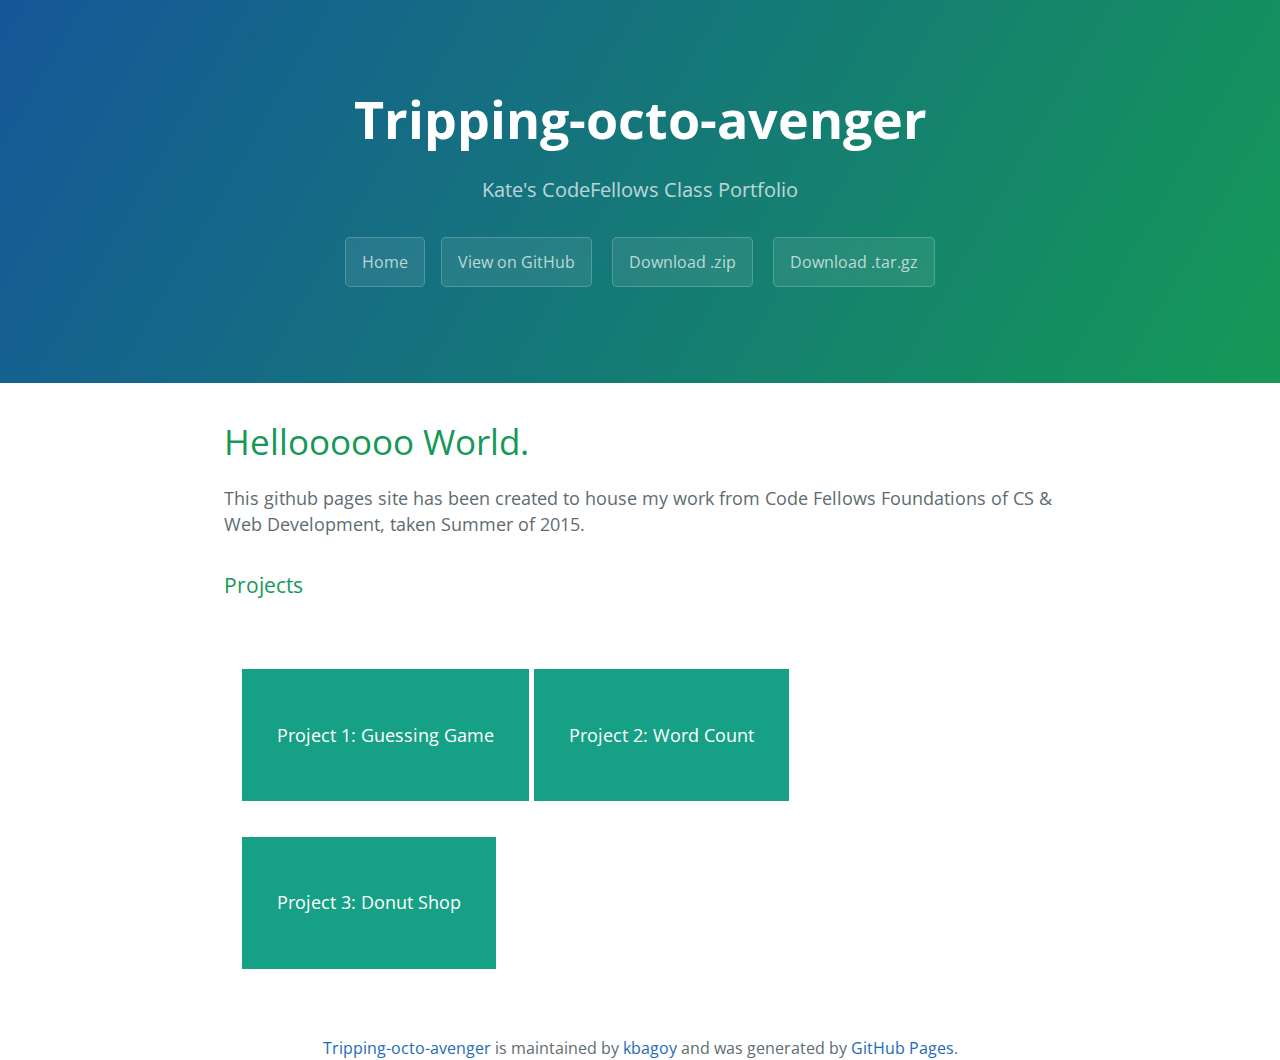
<file: index.html>
<!doctype html>
<html>
  <head>
    <meta charset="UTF-8">
    <title>Tripping-octo-avenger by kbagoy</title>
    <meta name="viewport" content="width=device-width, initial-scale=1">
    <link rel="stylesheet" type="text/css" href="stylesheets/normalize.css" media="screen">
    <link href='http://fonts.googleapis.com/css?family=Open+Sans:400,700' rel='stylesheet' type='text/css'>
    <link rel="stylesheet" type="text/css" href="stylesheets/stylesheet.css" media="screen">
    <link rel="stylesheet" type="text/css" href="stylesheets/github-light.css" media="screen">
    <link rel="stylesheet" type="text/css" href="stylesheets/kate.css" media="screen">
  </head>
  <body>
    <div class="wrapper">
        
    <section class="page-header">
      <h1 class="project-name">Tripping-octo-avenger</h1>
      <h2 class="project-tagline">Kate's CodeFellows Class Portfolio</h2>
      <a href="index.html" class="btn">Home</a><a href="https://github.com/kbagoy/tripping-octo-avenger" class="btn">View on GitHub</a>
      <a href="https://github.com/kbagoy/tripping-octo-avenger/zipball/master" class="btn">Download .zip</a>
      <a href="https://github.com/kbagoy/tripping-octo-avenger/tarball/master" class="btn">Download .tar.gz</a>
    </section>
    
    <section class="main-content">
      <h1>Helloooooo World.</h1>
      <p>This github pages site has been created to house my work from Code Fellows Foundations of CS &amp; Web Development, taken Summer of 2015.</p>
      <h3>
      <a id="Table of Contents" class="anchor" href="#table-of-contents" aria-hidden="true"><span class="octicon octicon-link"></span></a>Projects</h3>
      
      <ul id="projects-list">
        <a href="guessing-game.html"><li>Project 1: Guessing Game</li></a>
        <a href="word-count.html"><li>Project 2: Word Count</li></a>
        <a href="donutshop/index.html"><li>Project 3: Donut Shop</li></a>
      </ul> 
    </section>
      
      <footer>
        <span><a href="https://github.com/kbagoy/tripping-octo-avenger">Tripping-octo-avenger</a> is maintained by <a href="https://github.com/kbagoy">kbagoy</a> and was generated by <a href="https://pages.github.com">GitHub Pages</a>.</span>
      </footer>
    </div>
    
  </body>
</html>
</file>
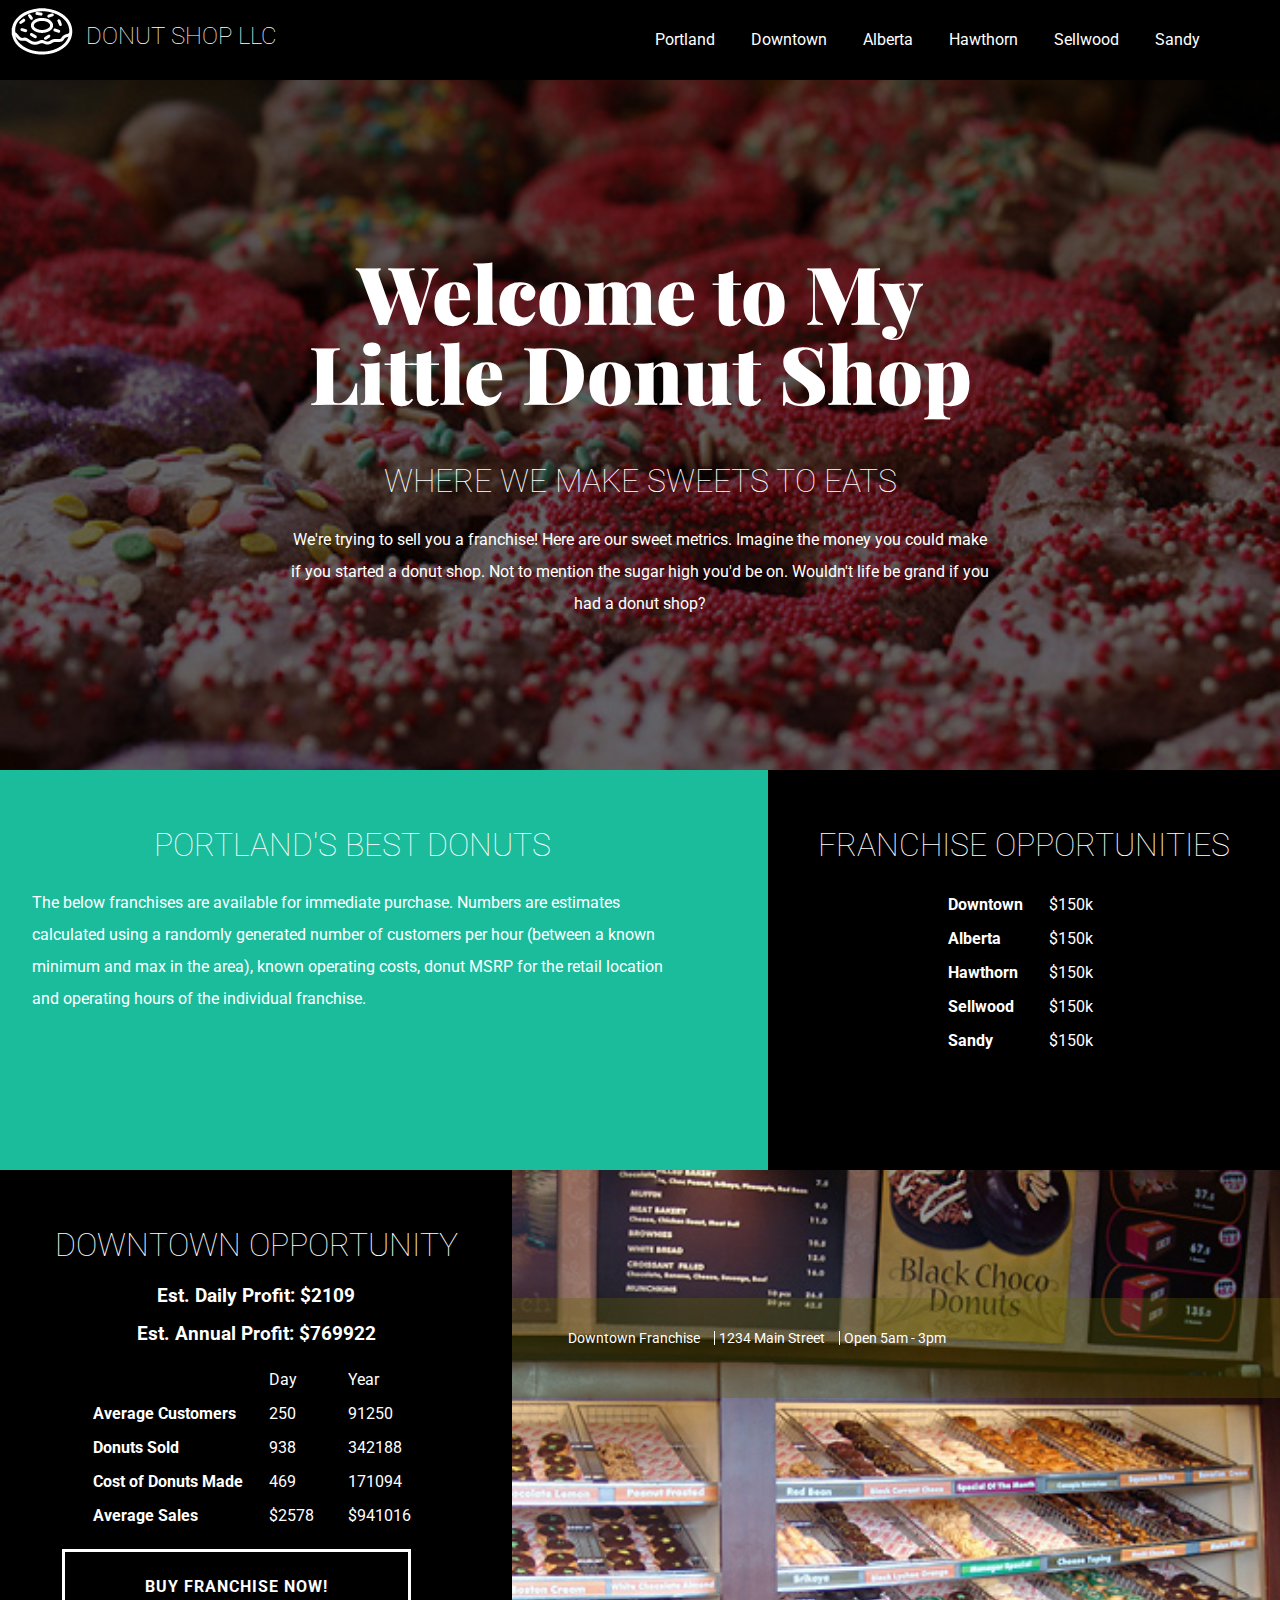
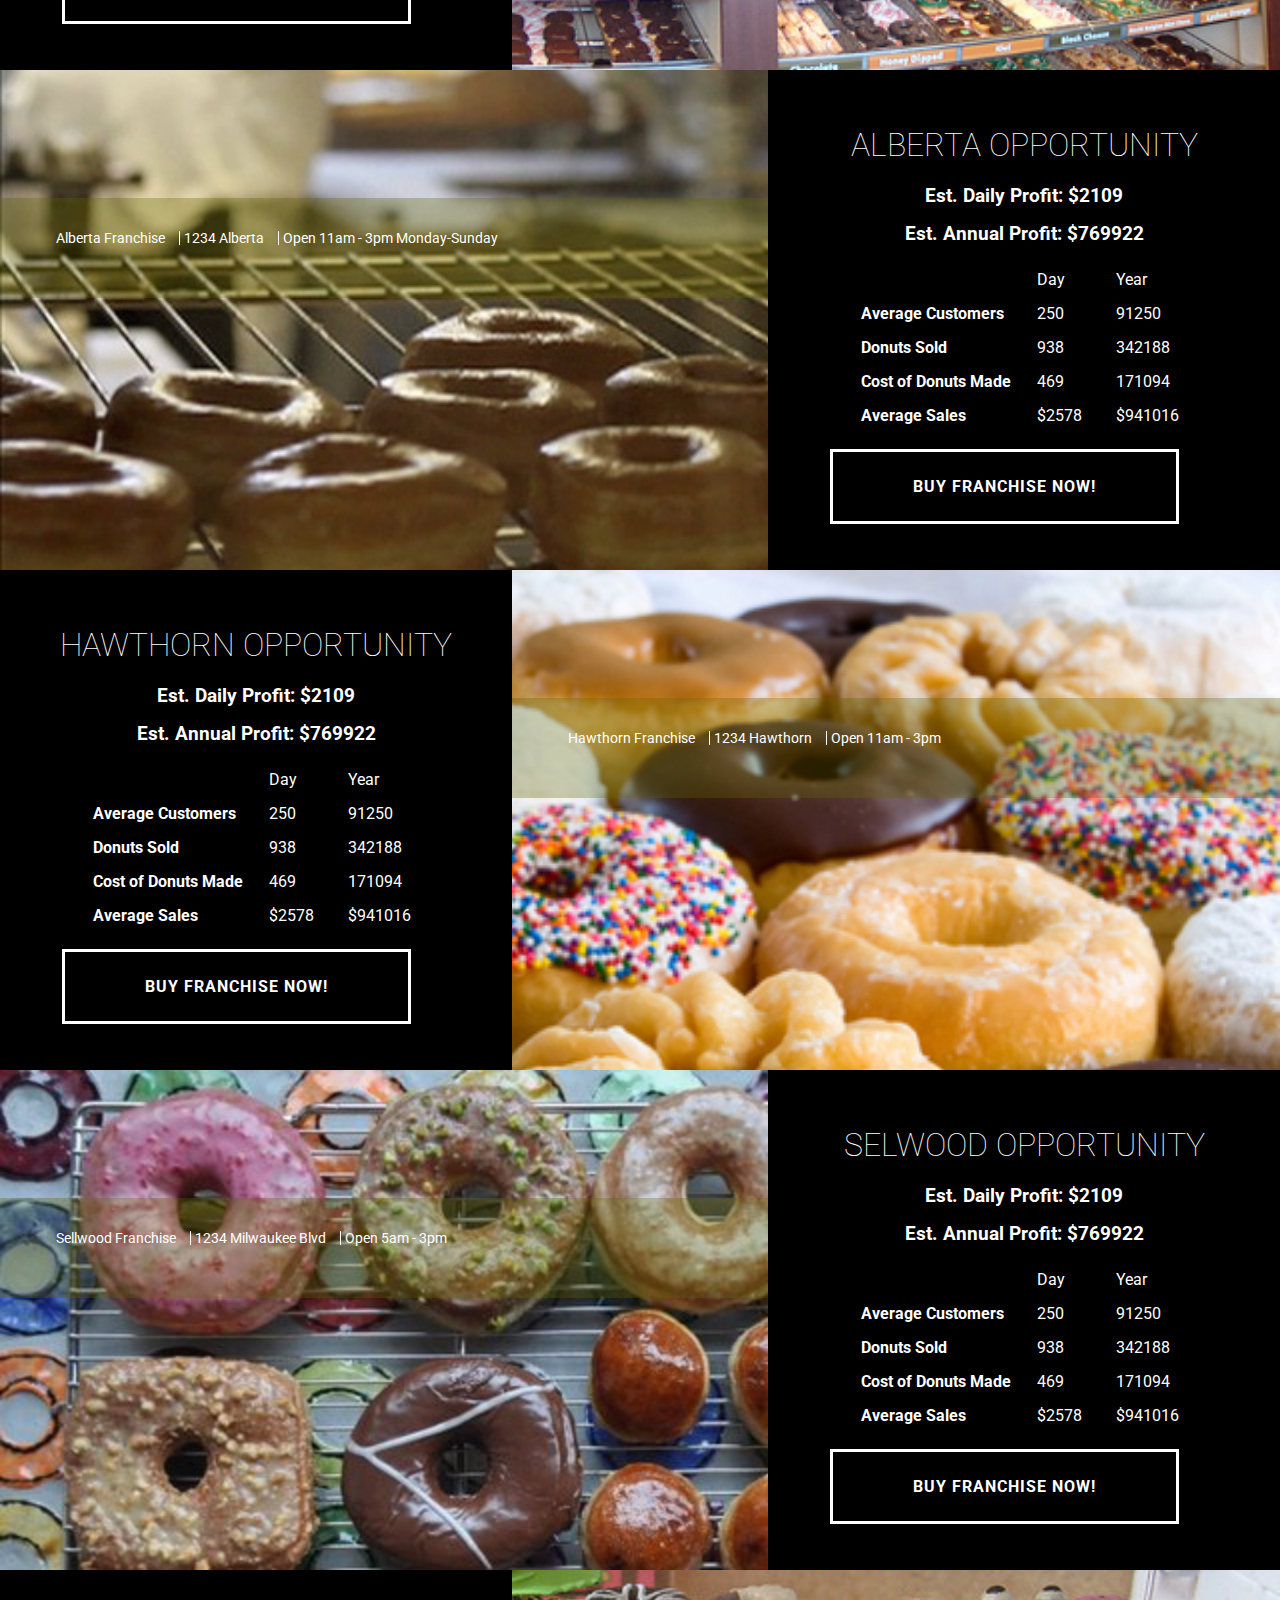
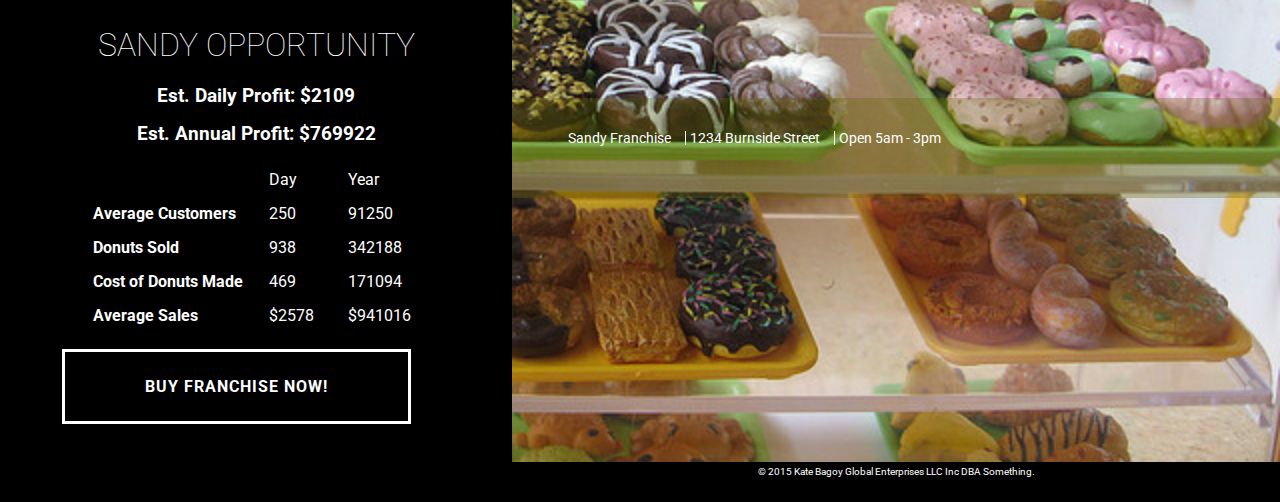
<file: donutshop/index.html>
<!DOCTYPE html>
<html>

<head>
    <meta charset="UTF-8">
    <title>My Little Donut Shop</title>
    <meta name="viewport" content="width=device-width, initial-scale=1">
    <link rel="stylesheet" type="text/css" href="stylesheets/main.css" media="screen">
    <link href='http://fonts.googleapis.com/css?family=Playfair+Display:900|Roboto:400,100' rel='stylesheet' type='text/css'>
</head>

<body>
    <nav>
        <div class="logo">
            <img src="assets/donut.png">
        </div>
        <h2>Donut Shop LLC</h2>
        <ul>
            <li><a href="#overview">Portland</a></li>
            <li><a href="#downtown">Downtown</a></li>
            <li><a href="#alberta">Alberta</a></li>
            <li><a href="#hawthorn">Hawthorn</a></li>
            <li><a href="#sellwood">Sellwood</a></li>
            <li><a href="#sandy">Sandy</a></li>
        </ul>
    </nav>
    <header>
        <div>
            <h1>Welcome to My Little Donut Shop</h1>
            <h2>Where we make sweets to eats</h2>
            <p>We're trying to sell you a franchise! Here are our sweet metrics. Imagine the money you could make if you started a donut shop. Not to mention the sugar high you'd be on. Wouldn't life be grand if you had a donut shop?</i>
            </p>
        </div>
    </header>
    <main>
        <section id="overview">
            <div class="left">
                <h2>Portland's Best Donuts</h2>
                <p>The below franchises are available for immediate purchase. Numbers are estimates calculated using a randomly generated number of customers per hour (between a known minimum and max in the area), known operating costs, donut MSRP for the retail location and operating hours of the individual franchise. </p>
            </div>
            <div class="right-box">
                <h2>Franchise Opportunities</h2>
                <table>
                    <tr>
                        <th class="location-name">Downtown</th>
                        <td class="location-cost">$150k</td>
                    </tr>
                    <tr>
                        <th class="location-name">Alberta</th>
                        <td class="location-cost">$150k</td>
                    </tr>
                    <tr>
                        <th class="location-name">Hawthorn</th>
                        <td class="location-cost">$150k</td>
                    </tr>
                    <tr>
                        <th class="location-name">Sellwood</th>
                        <td class="location-cost">$150k</td>
                    </tr>
                    <tr>
                        <th class="location-name">Sandy</th>
                        <td class="location-cost">$150k</td>
                    </tr>
                </table>
            </div>
        </section>
        <section id="downtown">
            <div class="left-box">
                <h2>Downtown Opportunity</h2>
                <h3 class="daily-profit">Est. Daily Profit: $<span class="daily-profit"></span></h3>
                <h3 class="annual-profit">Est. Annual Profit: $<span class="annual-profit"></span></h3>
                <table>
                    <tr>
                        <th> </th>
                        <td>Day</td>
                        <td>Year</td>
                    </tr>
                    <tr>
                        <th>Average Customers</th>
                        <td class="daily-customers"></td>
                        <td class="annual-customers"></td>
                    </tr>
                    <tr>
                        <th>Donuts Sold</th>
                        <td class="daily-donuts-sold"></td>
                        <td class="annual-donuts-sold"></td>
                    </tr>
                    <tr>
                        <th>Cost of Donuts Made</th>
                        <td class="daily-cogs">$</td>
                        <td class="annual-cogs">$</td>
                    </tr>
                    <tr>
                        <th>Average Sales</th>
                        <td class="daily-sales">$</td>
                        <td class="annual-sales">$</td>
                    </tr>
                </table>
            
                <button class="btn">Buy Franchise Now!</button>
            </div>
            <div class="contact">
                <ul>
                    <li>Downtown Franchise</li>
                    <li>1234 Main Street</li>
                    <li>Open 5am - 3pm</li>
                </ul>
            </div>
        </section>
        <section id="alberta">
            <div class="right-box">
                <h2>Alberta Opportunity</h2>
                <h3 class="daily-profit">Est. Daily Profit: $<span class="daily-profit"></span></h3>
                <h3 class="annual-profit">Est. Annual Profit: $<span class="annual-profit"></span></h3>
                <table>
                    <tr>
                        <th> </th>
                        <td>Day</td>
                        <td>Year</td>
                    </tr>
                    <tr>
                        <th>Average Customers</th>
                        <td class="daily-customers"></td>
                        <td class="annual-customers"></td>
                    </tr>
                    <tr>
                        <th>Donuts Sold</th>
                        <td class="daily-donuts-sold"></td>
                        <td class="annual-donuts-sold"></td>
                    </tr>
                    <tr>
                        <th>Cost of Donuts Made</th>
                        <td class="daily-cogs">$</td>
                        <td class="annual-cogs">$</td>
                    </tr>
                    <tr>
                        <th>Average Sales</th>
                        <td class="daily-sales">$</td>
                        <td class="annual-sales">$</td>
                    </tr>
                </table>
                <button class="btn">Buy Franchise Now!</button>
            </div>
            <div class="contact">
                <ul>
                    <li>Alberta Franchise</li>
                    <li>1234 Alberta</li>
                    <li>Open 11am - 3pm Monday-Sunday</li>
                </ul>
            </div>
        </section>
        <section id="hawthorn">
            <div class="left-box">
                <h2>Hawthorn Opportunity</h2>
                <h3 class="daily-profit">Est. Daily Profit: $<span class="daily-profit"></span></h3>
                <h3 class="annual-profit">Est. Annual Profit: $<span class="annual-profit"></span></h3>
                <table>
                    <tr>
                        <th> </th>
                        <td>Day</td>
                        <td>Year</td>
                    </tr>
                    <tr>
                        <th>Average Customers</th>
                        <td class="daily-customers"></td>
                        <td class="annual-customers"></td>
                    </tr>
                    <tr>
                        <th>Donuts Sold</th>
                        <td class="daily-donuts-sold"></td>
                        <td class="annual-donuts-sold"></td>
                    </tr>
                    <tr>
                        <th>Cost of Donuts Made</th>
                        <td class="daily-cogs"></td>
                        <td class="annual-cogs"></td>
                    </tr>
                    <tr>
                        <th>Average Sales</th>
                        <td class="daily-sales"></td>
                        <td class="annual-sales"></td>
                    </tr>
                </table>
                <button class="btn">Buy Franchise Now!</button>
            </div>
            <div class="contact">
                <ul>
                    <li>Hawthorn Franchise</li>
                    <li>1234 Hawthorn</li>
                    <li>Open 11am - 3pm</li>
                </ul>
            </div>
        </section>
        <section id="sellwood">
            <div class="right-box">
                <h2>Selwood Opportunity</h2>
                <h3 class="daily-profit">Est. Daily Profit: $<span class="daily-profit"></span></h3>
                <h3 class="annual-profit">Est. Annual Profit: $<span class="annual-profit"></span></h3>
                <table>
                    <tr>
                        <th> </th>
                        <td>Day</td>
                        <td>Year</td>
                    </tr>
                    <tr>
                        <th>Average Customers</th>
                        <td class="daily-customers"></td>
                        <td class="annual-customers"></td>
                    </tr>
                    <tr>
                        <th>Donuts Sold</th>
                        <td class="daily-donuts-sold"></td>
                        <td class="annual-donuts-sold"></td>
                    </tr>
                    <tr>
                        <th>Cost of Donuts Made</th>
                        <td class="daily-cogs"></td>
                        <td class="annual-cogs"></td>
                    </tr>
                    <tr>
                        <th>Average Sales</th>
                        <td class="daily-sales"></td>
                        <td class="annual-sales"></td>
                    </tr>
                </table>
                <button class="btn">Buy Franchise Now!</button>
            </div>
            <div class="contact">
                <ul>
                    <li>Sellwood Franchise</li>
                    <li>1234 Milwaukee Blvd</li>
                    <li>Open 5am - 3pm</li>
                </ul>
            </div>
        </section>
        <section id="sandy">
            <div class="left-box">
                <h2>Sandy Opportunity</h2>
                <h3 class="daily-profit">Est. Daily Profit: $<span class="daily-profit"></span></h3>
                <h3 class="annual-profit">Est. Annual Profit: $<span class="annual-profit"></span></h3>
                <table>
                    <tr>
                        <th> </th>
                        <td>Day</td>
                        <td>Year</td>
                    </tr>
                    <tr>
                        <th>Average Customers</th>
                        <td class="daily-customers"></td>
                        <td class="annual-customers"></td>
                    </tr>
                    <tr>
                        <th>Donuts Sold</th>
                        <td class="daily-donuts-sold"></td>
                        <td class="annual-donuts-sold"></td>
                    </tr>
                    <tr>
                        <th>Cost of Donuts Made</th>
                        <td class="daily-cogs">$</td>
                        <td class="annual-cogs">$</td>
                    </tr>
                    <tr>
                        <th>Average Sales</th>
                        <td class="daily-sales">$</td>
                        <td class="annual-sales">$</td>
                    </tr>
                </table>
                <button class="btn">Buy Franchise Now!</button>
            </div>
            <div class="contact">
                <ul>
                    <li>Sandy Franchise</li>
                    <li>1234 Burnside Street</li>
                    <li>Open 5am - 3pm</li>
                </ul>
            </div>
        </section>
    </main>
    <footer>
        <p> &copy; 2015 Kate Bagoy Global Enterprises LLC Inc DBA Something.
        </p>
    </footer>
        <script type="text/javascript" src="js/donut-shop.js"></script>
<!--        <script type="text/javascript" src="js/app.js"></script>-->


</body>

</html>
</file>
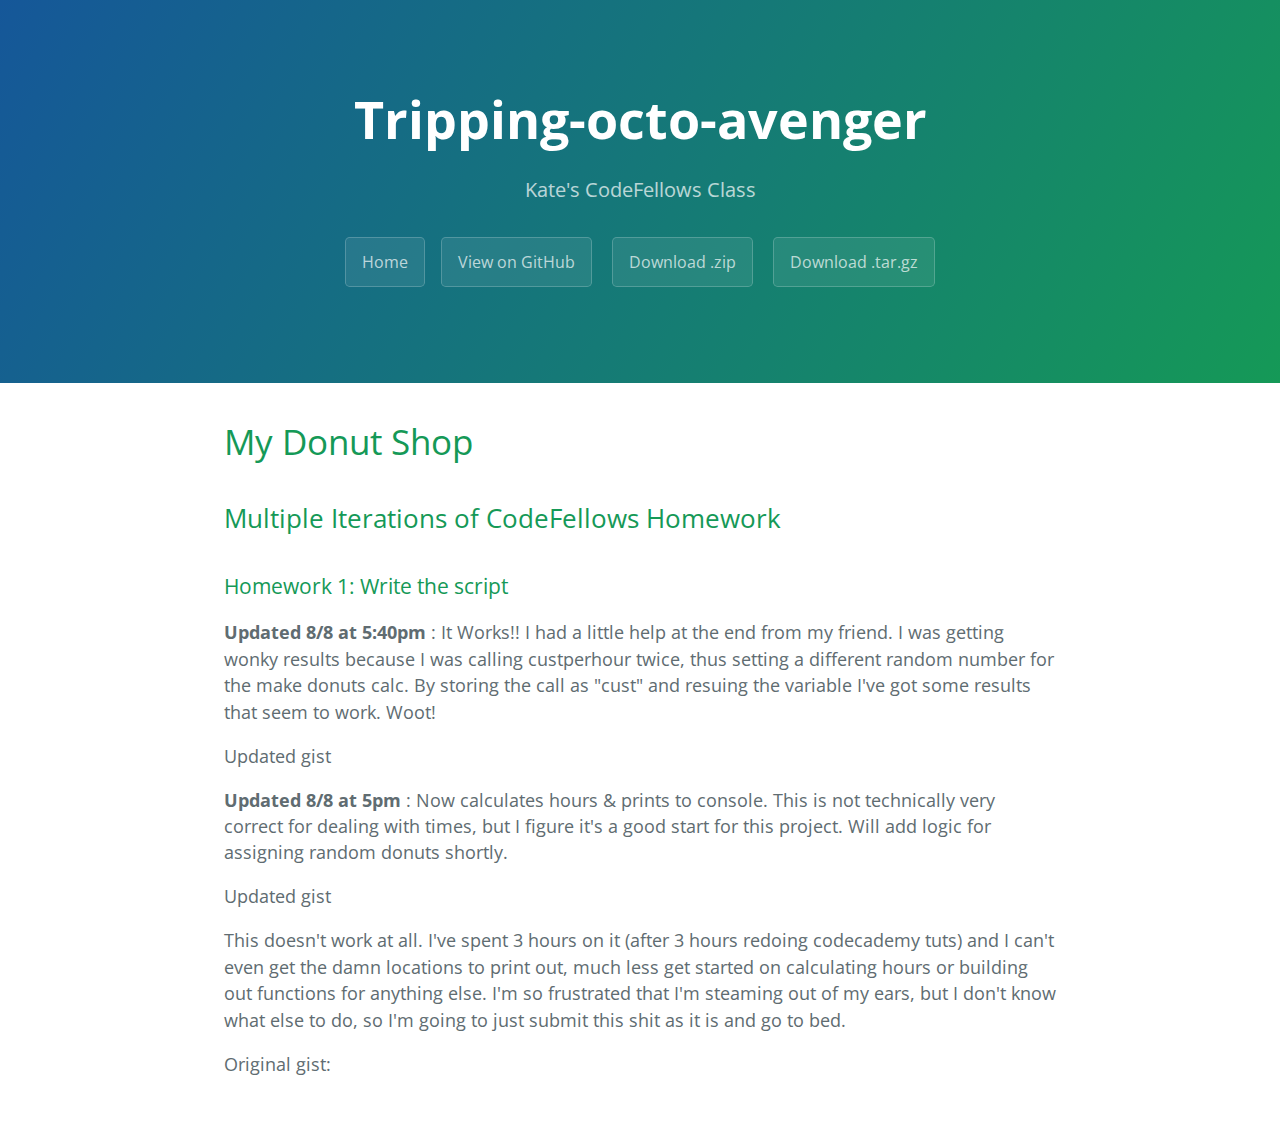
<file: donut-shop.html>
<!DOCTYPE html>
<html>

<head>
    <meta charset="UTF-8">
    <title>Tripping-octo-avenger by kbagoy</title>
    <meta name="viewport" content="width=device-width, initial-scale=1">
    <link rel="stylesheet" type="text/css" href="stylesheets/normalize.css" media="screen">
    <link href='http://fonts.googleapis.com/css?family=Open+Sans:400,700' rel='stylesheet' type='text/css'>
    <link rel="stylesheet" type="text/css" href="stylesheets/stylesheet.css" media="screen">
    <link rel="stylesheet" type="text/css" href="stylesheets/github-light.css" media="screen">
    <link rel="stylesheet" type="text/css" href="stylesheets/kate.css" media="screen">
</head>

<body>
    <section class="page-header">
        <h1 class="project-name">Tripping-octo-avenger</h1>
        <h2 class="project-tagline">Kate's CodeFellows Class</h2>
        <a href="index.html" class="btn">Home</a><a href="https://github.com/kbagoy/tripping-octo-avenger" class="btn">View on GitHub</a>
        <a href="https://github.com/kbagoy/tripping-octo-avenger/zipball/master" class="btn">Download .zip</a>
        <a href="https://github.com/kbagoy/tripping-octo-avenger/tarball/master" class="btn">Download .tar.gz</a>
    </section>

    <section class="main-content">
        <header>
            <h1>My Donut Shop</h1>
            <h2>Multiple Iterations of CodeFellows Homework</h2>
        </header>

        <h3>Homework 1: Write the script</h3>
        <p><b>Updated 8/8 at 5:40pm </b> : It Works!! I had a little help at the end from my friend. I was getting wonky results because I was calling custperhour twice, thus setting a different random number for the make donuts calc. By storing the call as "cust" and resuing the variable I've got some results that seem to work. Woot!</p>
        <p> Updated gist</p>
        <script src="https://gist.github.com/kbagoy/72d7cdff9b4e4e9ed74f.js"></script>
        <p><b>Updated 8/8 at 5pm </b> : Now calculates hours &amp; prints to console. This is not technically very correct for dealing with times, but I figure it's a good start for this project. Will add logic for assigning random donuts shortly.</p>
        <p> Updated gist</p>
        <script src="https://gist.github.com/kbagoy/c0454c5a838b393380c4.js"></script>
        <p>This doesn't work at all. I've spent 3 hours on it (after 3 hours redoing codecademy tuts) and I can't even get the damn locations to print out, much less get started on calculating hours or building out functions for anything else. I'm so frustrated that I'm steaming out of my ears, but I don't know what else to do, so I'm going to just submit this shit as it is and go to bed.</p>
        <p> Original gist:</p>
        <script src="https://gist.github.com/kbagoy/d4fed203190bc2f64771.js"></script>
        <script>
        function DonutShop(location, open, close, minCust, maxCust, avgPerCust) {
            this.location = location;
            this.open = open;
            this.close = close;
            this.minCust = minCust;
            this.maxCust = maxCust;
            this.avgPerCust = avgPerCust;
            this.openHours = function() {
                return ((this.close - this.open) / 100);
            };
            this.custPerHour = function() {
                return Math.floor(Math.random() * (this.maxCust - this.minCust) + this.minCust);
            };
            this.makeDonuts = function(customers) {
                var hours = this.openHours();
                var donutsNeeded = (hours * customers);
                return donutsNeeded;
            };
        }

        var downtown = new DonutShop('Downtown', '0600', '1600', 8, 43, 4.5);
        var alberta = new DonutShop('Albeta', '1000', '2000', 4, 37, 2);
        var hawthorn = new DonutShop('Hawthorn', '0900', '1700', 9, 23, 6.33);
        var sellwood = new DonutShop('Sellwood', '1100', '1500', 2, 28, 1.25);
        var sandy = new DonutShop('Sandy', '0500', '1500', 8, 58, 3.75);

        var donutShops = [downtown, alberta, hawthorn, sellwood, sandy];

        function listHours() {
            var donutShop, cust;
            for (var i = 0; i < donutShops.length; i++) {
                donutShop = donutShops[i];
                console.log(donutShop);
                console.log(donutShop.openHours() + ' hours open');
                cust = donutShop.custPerHour();
                console.log(cust + ' customers per hour');
                console.log(donutShop.makeDonuts(cust) + ' donuts to make today');
            }
        }

        listHours();
        </script>
    </section>
</body>

</html>
</file>
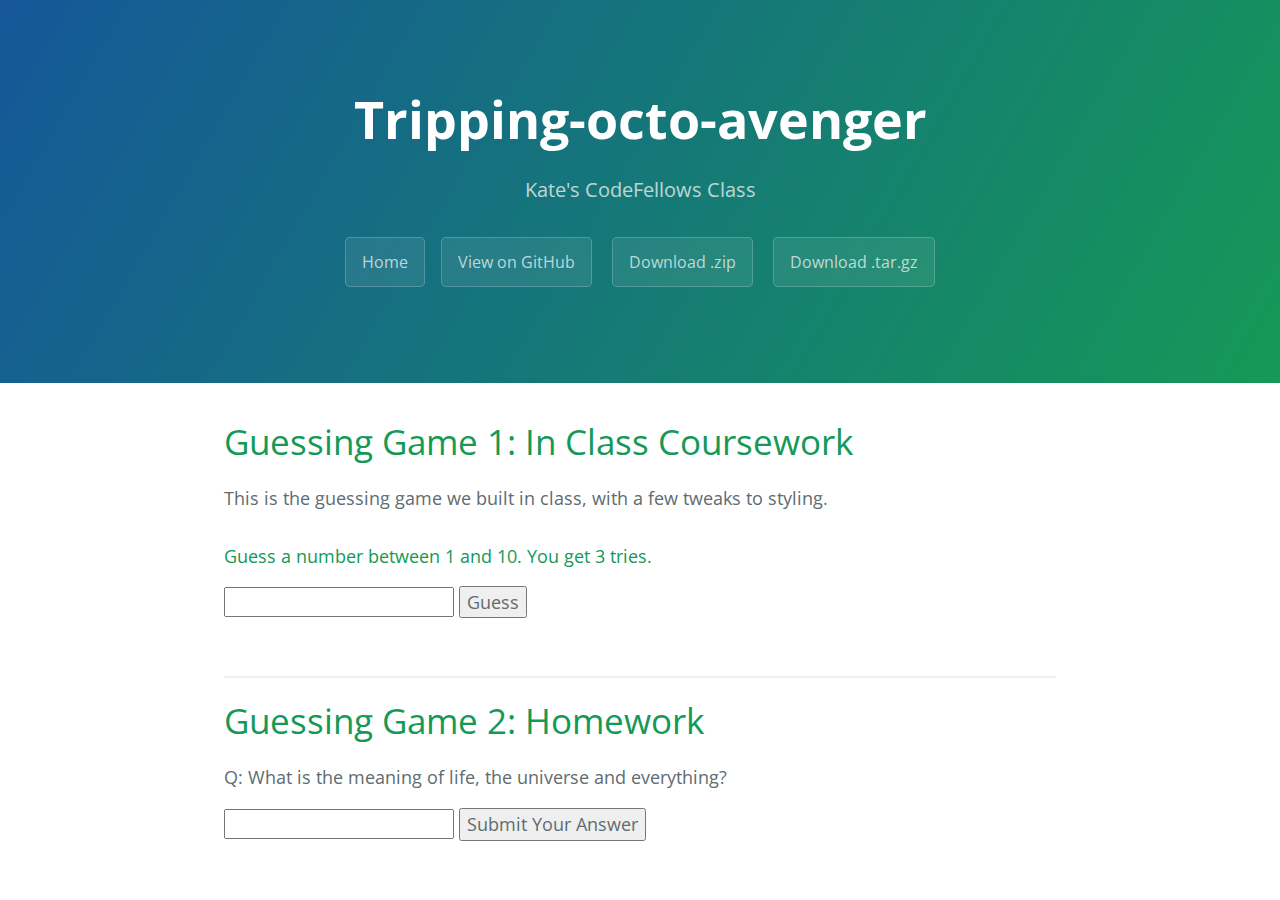
<file: guessing-game.html>
<!DOCTYPE html>
<html lang="en-us">

<head>
    <meta charset="UTF-8">
    <title>Tripping-octo-avenger by kbagoy</title>
    <meta name="viewport" content="width=device-width, initial-scale=1">
    <link rel="stylesheet" type="text/css" href="stylesheets/normalize.css" media="screen">
    <link href='http://fonts.googleapis.com/css?family=Open+Sans:400,700' rel='stylesheet' type='text/css'>
    <link rel="stylesheet" type="text/css" href="stylesheets/stylesheet.css" media="screen">
    <link rel="stylesheet" type="text/css" href="stylesheets/github-light.css" media="screen">
    <link rel="stylesheet" type="text/css" href="stylesheets/kate.css" media="screen">
    <link rel="stylesheet" href="assets/font-awesome/css/font-awesome.min.css">
</head>

<body>
    <section class="page-header">
        <h1 class="project-name">Tripping-octo-avenger</h1>
        <h2 class="project-tagline">Kate's CodeFellows Class</h2>
        <a href="index.html" class="btn">Home</a><a href="https://github.com/kbagoy/tripping-octo-avenger" class="btn">View on GitHub</a>
        <a href="https://github.com/kbagoy/tripping-octo-avenger/zipball/master" class="btn">Download .zip</a>
        <a href="https://github.com/kbagoy/tripping-octo-avenger/tarball/master" class="btn">Download .tar.gz</a>
    </section>
    <section class="main-content">
        <div>
            <h1>Guessing Game 1: In Class Coursework</h1>
            <p>This is the guessing game we built in class, with a few tweaks to styling.</p>
            <h4>Guess a number between 1 and 10. You get 3 tries.</h4>
            <div>
                <input id='guess' />
                <button id='submit' onclick='clicked(),maxClicks();'>Guess</button>
            </div>
            <p id='result' class=""></p>
            <script type="text/javascript">
            var answer = Math.floor(Math.random() * (11 - 1) + 1);
            var count = 0;

            function clicked() {
                var guess = document.getElementById('guess');
                var result = document.getElementById('result');

                if (guess.value == answer) {
                    result.className = "winner";
                    result.innerHTML = '<i class="fa fa-trophy fa-2x"></i> Wicked Job! You won!';
                } else if (guess.value < answer) {
                    result.className = "hint";
                    result.innerHTML = '<i class="fa fa-arrow-circle-o-down"></i>Too low! Guess again.';
                } else {
                    result.className = "hint";
                    result.innerHTML = '<i class="fa fa-arrow-circle-o-up"></i> Too High! Guess again.';
                }
            }

            function maxClicks() {
                count++;
                console.log(count);

                if (count === 3) {
                    document.getElementById('submit').disabled = true;
                    result.innerHTML = "<i class='fa fa-frown-o'></i> Game Over! Refresh the page to play again.";
                    result.className = "gameover";
                } else {
                    document.getElementById('submit').disabled = false;

                }
            }
            </script>
        </div>
        <hr>
        <div>
            <h1>Guessing Game 2: Homework</h1>
            <p>Q: What is the meaning of life, the universe and everything?</p>
            <input id="life" />
            <button type="submit" onclick="giveAnswer();">Submit Your Answer</button>
            <p id="response" class=""></p>
            <script type="text/javascript">
            function giveAnswer() {
                var userAnswer = document.getElementById('life');
                response.className = "";     

                if (userAnswer.value === '42') {
                    response.innerHTML = 'Nice work! You\'re a total nerd! <img src="assets/so-long-and-thanks.jpg"/>';
                } else {
                    response.innerHTML = 'Not even close. <img src="assets/marvin_the_paranoid_android_the_hitchhikers_guide_to_the_galaxy_depression.jpg"/>';
                }
                setTimeout (
                    function() {
                        response.className = "fade";
                    }
                    ) 
            }
            </script>
        </div>
    </section>
</body>

</html>
</file>
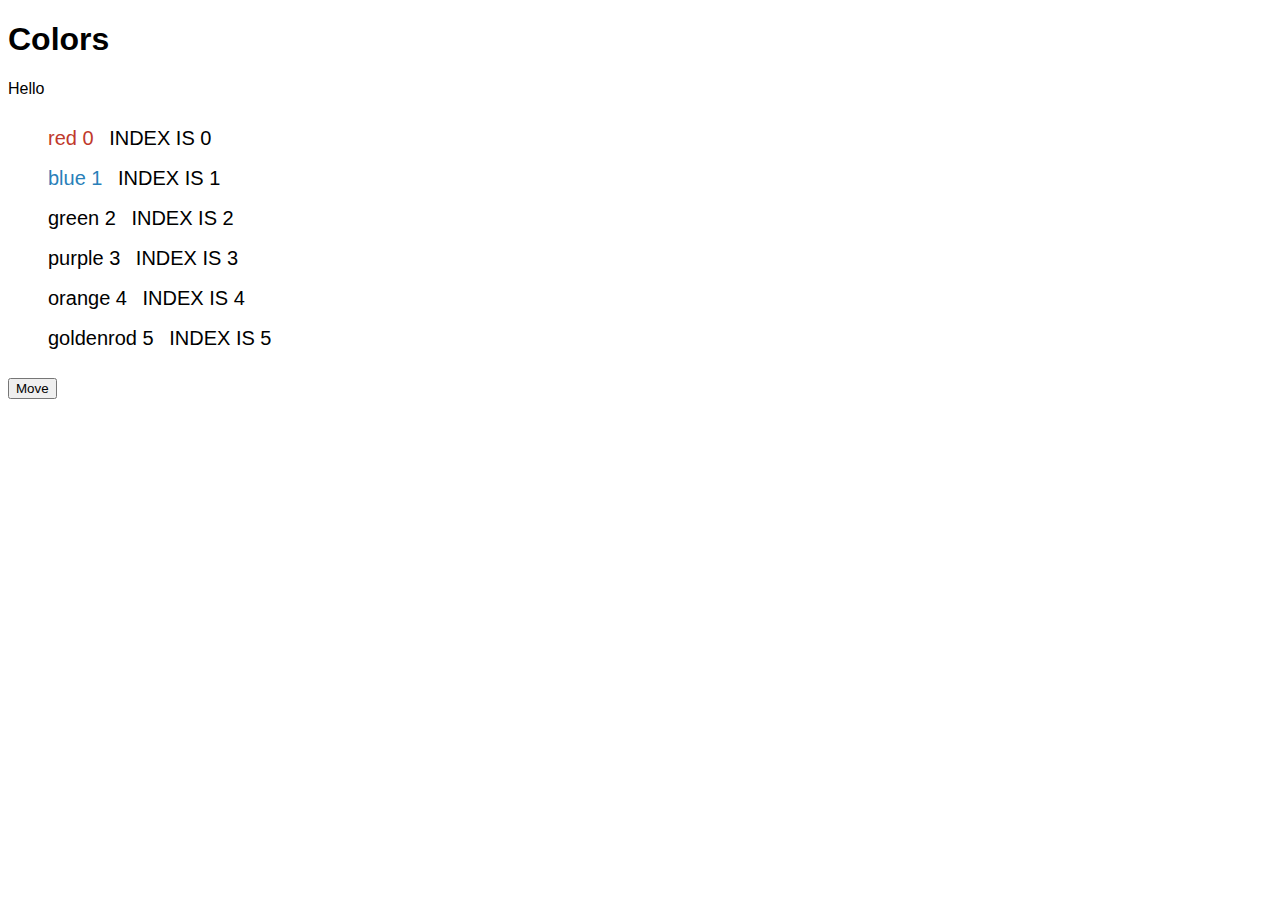
<file: jqueryplayground.html>
<!DOCTYPE html>
<html>
    <head>
        <meta charset="utf-8">
        <title>Basic jQuery Pattern</title>
        
        <!-- <link rel="stylesheet" href="css/main.css"> -->
        <style>
            body {
                font-family: sans-serif;
            }
            li {
                cursor: pointer;

            }
            .class1 {
                font-size: 28px;
                background-color: aliceblue;
                padding-left: 1em;
            }
            #red {
                color: #c0392b;
            }
            #blue {
                color: #2980b9;
            }
        </style>
        
    </head>
    <body>

        <h1>Colors</h1>

        <p>Hello</p>

        <ul id='list'></ul>
        <ul id='list2'></ul>
        <button id="move">Move</button>

        
 
        <script src="https://code.jquery.com/jquery-2.1.3.min.js"></script>
        
        <!-- <script src="js/main.js"></script> -->
        <script>

            // find the target element
            var $list = $('#list');
            var $list2 = $('#list2');

            // out data
            var colors = ['red', 'blue', 'green', 'purple', 'orange', 'goldenrod'];

            // loop through the data and append to target element
            colors.forEach(function(color, index) {
                var $color = $('<li></li>'); //create html elements
                
                $color.attr('data-custom', 'foo'); //add an attribute
                //$color.css('color', color); //adds inline style
                $color.attr('id', color); //create id with color name
                $color.text(color + ' ' + index); //insert this text
                $list.append($color); //replace this text from the array
                //if (index % 2 === 0) {
                //    $color.addClass ('class1');
                //}

                var $name = $('<span></span>')
                    .text(' Index is ' + index)
                    .css({
                        color: 'black',
                        textWeight: 500,
                        textTransform: 'uppercase',
                        // display: 'block',
                        paddingLeft: '10px'
                    })
                    .appendTo($color);
                $color.appendTo($list);
                $color.click(function(){
                    $(this).toggleClass('class1');
                })
                });

                

            $list.css ({
                lineHeight: 2,
                listStyle: 'none'
            })

            $list.animate ({
                fontSize: '20px'
            })

            $('#move').click(function(){
                var $selected = $('#list .class1')
                    .removeClass('class1')
                    .appendTo($list2);
            })


            

        </script>
    </body>
</html>


<!--var $name = $('<span></span>')
                    .text(' Index is ' + index)
                    .css('color', 'black')
                    .appendTo($color);-->
</file>
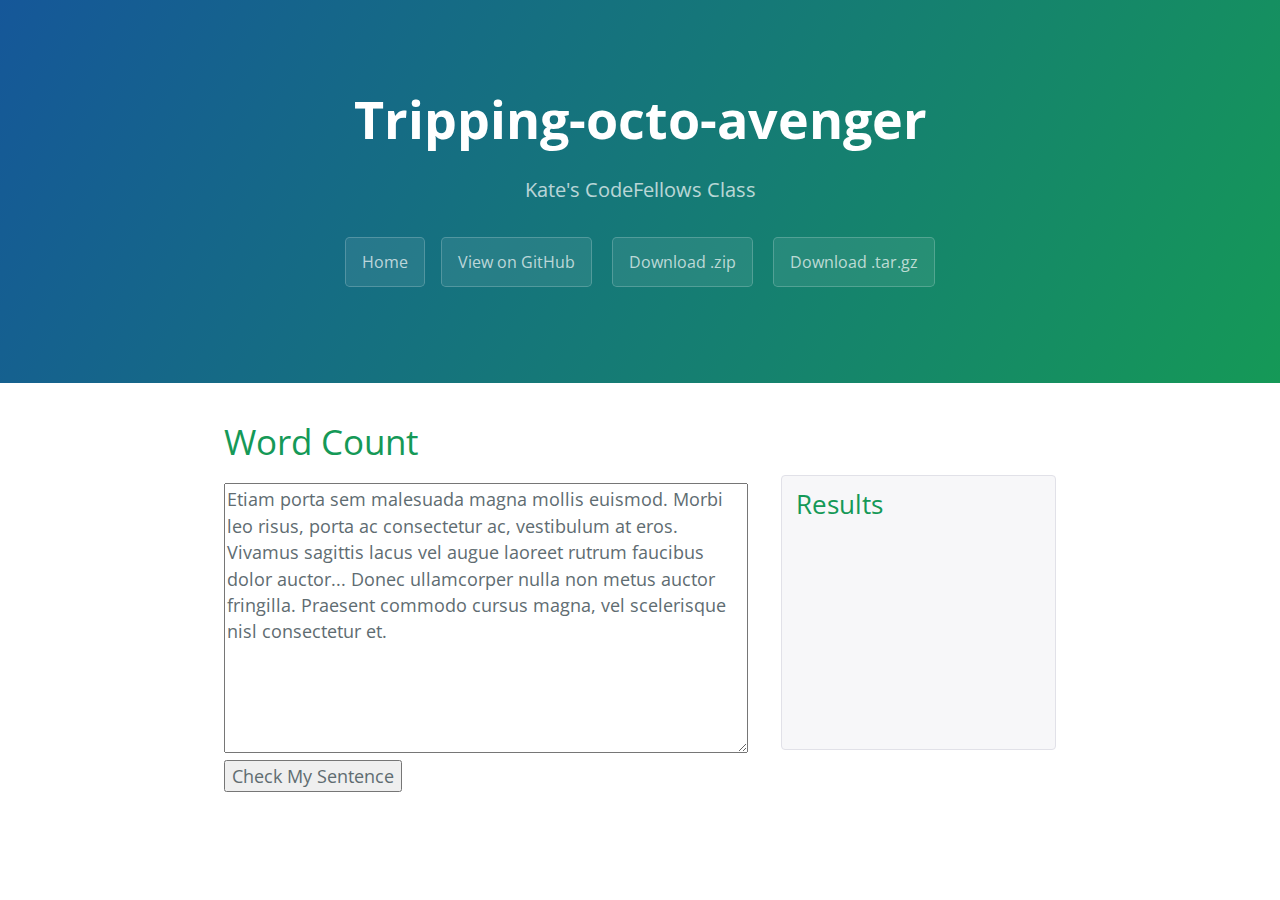
<file: word-count.html>
<!DOCTYPE html>
<html lang="en-us">

<head>
    <meta charset="UTF-8">
    <title>Tripping-octo-avenger by kbagoy</title>
    <meta name="viewport" content="width=device-width, initial-scale=1">
    <link rel="stylesheet" type="text/css" href="stylesheets/normalize.css" media="screen">
    <link href='http://fonts.googleapis.com/css?family=Open+Sans:400,700' rel='stylesheet' type='text/css'>
    <link rel="stylesheet" type="text/css" href="stylesheets/stylesheet.css" media="screen">
    <link rel="stylesheet" type="text/css" href="stylesheets/github-light.css" media="screen">
    <link rel="stylesheet" type="text/css" href="stylesheets/kate.css" media="screen">
    <link rel="stylesheet" href="assets/font-awesome/css/font-awesome.min.css">
</head>

<body>
    <section class="page-header">
        <h1 class="project-name">Tripping-octo-avenger</h1>
        <h2 class="project-tagline">Kate's CodeFellows Class</h2>
        <a href="index.html" class="btn">Home</a><a href="https://github.com/kbagoy/tripping-octo-avenger" class="btn">View on GitHub</a>
        <a href="https://github.com/kbagoy/tripping-octo-avenger/zipball/master" class="btn">Download .zip</a>
        <a href="https://github.com/kbagoy/tripping-octo-avenger/tarball/master" class="btn">Download .tar.gz</a>
    </section>
    <section class="main-content">
        <div style="float:left;">
        <h1>Word Count</h1>
            <textarea id='input' rows="10" cols="50">Etiam porta sem malesuada magna mollis euismod. Morbi leo risus, porta ac consectetur ac, vestibulum at eros. Vivamus sagittis lacus vel augue laoreet rutrum faucibus dolor auctor... Donec ullamcorper nulla non metus auctor fringilla. Praesent commodo cursus magna, vel scelerisque nisl consectetur et.</textarea>
            <button id="check" style="display:flex;" onclick='countMe();'>Check My Sentence</button>
        </div>
        <div style="float:right; width: 275px; min-height:275px; padding: 9px 14px;  margin: 60px auto; background-color: #f7f7f9;  border: 1px solid #e1e1e8; border-radius: 4px;">
            <h2>Results</h2>
            <p id="lettercount"></p>
            <p id="wordcount"></p>
            <p id="scount"></p>
        </div>
        <script type="text/javascript">
        var textarea = document.getElementById('input');
        var sentence = textarea.value;

        // named function
        function countMe() {
            var length = sentence.length;
            var letters = 0;
            var words = 1;

            // letter count
            for (var i = 0; i < length; i++) {
                if (sentence[i] !== ' ') {
                    letters++;
                    console.log(length);
                }
            // word count
                else {
                    sentence.trim();
                    words++;
                    console.log(words);
                    lettercount.innerHTML = 'Characters: ' + letters;
                    wordcount.innerHTML = 'Words: ' + words;
                }
            }
            // sentence count
            var sentence2 = 0;
            for (var i = 0; i < length; i++) {
                if (sentence[i] == '.' ) {
                    sentence2++;
                    console.log(sentence2);
                    scount.innerHTML = 'Sentences: ' + sentence2 ;
                }
            
        }
       
                    }
        </script>
    </section>
</body>

</html>
</file>
<file: stylesheets/stylesheet.css>
* {
  box-sizing: border-box; }

body {
  padding: 0;
  margin: 0;
  font-family: "Open Sans", "Helvetica Neue", Helvetica, Arial, sans-serif;
  font-size: 16px;
  line-height: 1.5;
  color: #606c71; }

a {
  color: #1e6bb8;
  text-decoration: none; }
  a:hover {
    text-decoration: underline; }

.btn {
  display: inline-block;
  margin-bottom: 1rem;
  color: rgba(255, 255, 255, 0.7);
  background-color: rgba(255, 255, 255, 0.08);
  border-color: rgba(255, 255, 255, 0.2);
  border-style: solid;
  border-width: 1px;
  border-radius: 0.3rem;
  transition: color 0.2s, background-color 0.2s, border-color 0.2s; }
  .btn + .btn {
    margin-left: 1rem; }

.btn:hover {
  color: rgba(255, 255, 255, 0.8);
  text-decoration: none;
  background-color: rgba(255, 255, 255, 0.2);
  border-color: rgba(255, 255, 255, 0.3); }

@media screen and (min-width: 64em) {
  .btn {
    padding: 0.75rem 1rem; } }

@media screen and (min-width: 42em) and (max-width: 64em) {
  .btn {
    padding: 0.6rem 0.9rem;
    font-size: 0.9rem; } }

@media screen and (max-width: 42em) {
  .btn {
    display: block;
    width: 100%;
    padding: 0.75rem;
    font-size: 0.9rem; }
    .btn + .btn {
      margin-top: 1rem;
      margin-left: 0; } }

.page-header {
  color: #fff;
  text-align: center;
  background-color: #159957;
  background-image: linear-gradient(120deg, #155799, #159957); }

@media screen and (min-width: 64em) {
  .page-header {
    padding: 5rem 6rem; } }

@media screen and (min-width: 42em) and (max-width: 64em) {
  .page-header {
    padding: 3rem 4rem; } }

@media screen and (max-width: 42em) {
  .page-header {
    padding: 2rem 1rem; } }

.project-name {
  margin-top: 0;
  margin-bottom: 0.1rem; }

@media screen and (min-width: 64em) {
  .project-name {
    font-size: 3.25rem; } }

@media screen and (min-width: 42em) and (max-width: 64em) {
  .project-name {
    font-size: 2.25rem; } }

@media screen and (max-width: 42em) {
  .project-name {
    font-size: 1.75rem; } }

.project-tagline {
  margin-bottom: 2rem;
  font-weight: normal;
  opacity: 0.7; }

@media screen and (min-width: 64em) {
  .project-tagline {
    font-size: 1.25rem; } }

@media screen and (min-width: 42em) and (max-width: 64em) {
  .project-tagline {
    font-size: 1.15rem; } }

@media screen and (max-width: 42em) {
  .project-tagline {
    font-size: 1rem; } }

.main-content :first-child {
  margin-top: 0; }
.main-content img {
  max-width: 100%; }
.main-content h1, .main-content h2, .main-content h3, .main-content h4, .main-content h5, .main-content h6 {
  margin-top: 2rem;
  margin-bottom: 1rem;
  font-weight: normal;
  color: #159957; }
.main-content p {
  margin-bottom: 1em; }
.main-content code {
  padding: 2px 4px;
  font-family: Consolas, "Liberation Mono", Menlo, Courier, monospace;
  font-size: 0.9rem;
  color: #383e41;
  background-color: #f3f6fa;
  border-radius: 0.3rem; }
.main-content pre {
  padding: 0.8rem;
  margin-top: 0;
  margin-bottom: 1rem;
  font: 1rem Consolas, "Liberation Mono", Menlo, Courier, monospace;
  color: #567482;
  word-wrap: normal;
  background-color: #f3f6fa;
  border: solid 1px #dce6f0;
  border-radius: 0.3rem; }
  .main-content pre > code {
    padding: 0;
    margin: 0;
    font-size: 0.9rem;
    color: #567482;
    word-break: normal;
    white-space: pre;
    background: transparent;
    border: 0; }
.main-content .highlight {
  margin-bottom: 1rem; }
  .main-content .highlight pre {
    margin-bottom: 0;
    word-break: normal; }
.main-content .highlight pre, .main-content pre {
  padding: 0.8rem;
  overflow: auto;
  font-size: 0.9rem;
  line-height: 1.45;
  border-radius: 0.3rem; }
.main-content pre code, .main-content pre tt {
  display: inline;
  max-width: initial;
  padding: 0;
  margin: 0;
  overflow: initial;
  line-height: inherit;
  word-wrap: normal;
  background-color: transparent;
  border: 0; }
  .main-content pre code:before, .main-content pre code:after, .main-content pre tt:before, .main-content pre tt:after {
    content: normal; }
.main-content ul, .main-content ol {
  margin-top: 0; }
.main-content blockquote {
  padding: 0 1rem;
  margin-left: 0;
  color: #819198;
  border-left: 0.3rem solid #dce6f0; }
  .main-content blockquote > :first-child {
    margin-top: 0; }
  .main-content blockquote > :last-child {
    margin-bottom: 0; }
.main-content table {
  display: block;
  width: 100%;
  overflow: auto;
  word-break: normal;
  word-break: keep-all; }
  .main-content table th {
    font-weight: bold; }
  .main-content table th, .main-content table td {
    padding: 0.5rem 1rem;
    border: 1px solid #e9ebec; }
.main-content dl {
  padding: 0; }
  .main-content dl dt {
    padding: 0;
    margin-top: 1rem;
    font-size: 1rem;
    font-weight: bold; }
  .main-content dl dd {
    padding: 0;
    margin-bottom: 1rem; }
.main-content hr {
  height: 2px;
  padding: 0;
  margin: 1rem 0;
  background-color: #eff0f1;
  border: 0; }

@media screen and (min-width: 64em) {
  .main-content {
    max-width: 64rem;
    padding: 2rem 6rem;
    margin: 0 auto;
    font-size: 1.1rem; } }

@media screen and (min-width: 42em) and (max-width: 64em) {
  .main-content {
    padding: 2rem 4rem;
    font-size: 1.1rem; } }

@media screen and (max-width: 42em) {
  .main-content {
    padding: 2rem 1rem;
    font-size: 1rem; } }

.site-footer {
  padding-top: 2rem;
  margin-top: 2rem;
  border-top: solid 1px #eff0f1; }

.site-footer-owner {
  display: block;
  font-weight: bold; }

.site-footer-credits {
  color: #819198; }

@media screen and (min-width: 64em) {
  .site-footer {
    font-size: 1rem; } }

@media screen and (min-width: 42em) and (max-width: 64em) {
  .site-footer {
    font-size: 1rem; } }

@media screen and (max-width: 42em) {
  .site-footer {
    font-size: 0.9rem; } }
</file>
<file: stylesheets/github-light.css>
/*
   Copyright 2014 GitHub Inc.

   Licensed under the Apache License, Version 2.0 (the "License");
   you may not use this file except in compliance with the License.
   You may obtain a copy of the License at

       http://www.apache.org/licenses/LICENSE-2.0

   Unless required by applicable law or agreed to in writing, software
   distributed under the License is distributed on an "AS IS" BASIS,
   WITHOUT WARRANTIES OR CONDITIONS OF ANY KIND, either express or implied.
   See the License for the specific language governing permissions and
   limitations under the License.

*/

.pl-c /* comment */ {
  color: #969896;
}

.pl-c1      /* constant, markup.raw, meta.diff.header, meta.module-reference, meta.property-name, support, support.constant, support.variable, variable.other.constant */,
.pl-s .pl-v /* string variable */ {
  color: #0086b3;
}

.pl-e  /* entity */,
.pl-en /* entity.name */ {
  color: #795da3;
}

.pl-s .pl-s1 /* string source */,
.pl-smi      /* storage.modifier.import, storage.modifier.package, storage.type.java, variable.other, variable.parameter.function */ {
  color: #333;
}

.pl-ent /* entity.name.tag */ {
  color: #63a35c;
}

.pl-k /* keyword, storage, storage.type */ {
  color: #a71d5d;
}

.pl-pds              /* punctuation.definition.string, string.regexp.character-class */,
.pl-s                /* string */,
.pl-s .pl-pse .pl-s1 /* string punctuation.section.embedded source */,
.pl-sr               /* string.regexp */,
.pl-sr .pl-cce       /* string.regexp constant.character.escape */,
.pl-sr .pl-sra       /* string.regexp string.regexp.arbitrary-repitition */,
.pl-sr .pl-sre       /* string.regexp source.ruby.embedded */ {
  color: #183691;
}

.pl-v /* variable */ {
  color: #ed6a43;
}

.pl-id /* invalid.deprecated */ {
  color: #b52a1d;
}

.pl-ii /* invalid.illegal */ {
  background-color: #b52a1d;
  color: #f8f8f8;
}

.pl-sr .pl-cce /* string.regexp constant.character.escape */ {
  color: #63a35c;
  font-weight: bold;
}

.pl-ml /* markup.list */ {
  color: #693a17;
}

.pl-mh        /* markup.heading */,
.pl-mh .pl-en /* markup.heading entity.name */,
.pl-ms        /* meta.separator */ {
  color: #1d3e81;
  font-weight: bold;
}

.pl-mq /* markup.quote */ {
  color: #008080;
}

.pl-mi /* markup.italic */ {
  color: #333;
  font-style: italic;
}

.pl-mb /* markup.bold */ {
  color: #333;
  font-weight: bold;
}

.pl-md /* markup.deleted, meta.diff.header.from-file */ {
  background-color: #ffecec;
  color: #bd2c00;
}

.pl-mi1 /* markup.inserted, meta.diff.header.to-file */ {
  background-color: #eaffea;
  color: #55a532;
}

.pl-mdr /* meta.diff.range */ {
  color: #795da3;
  font-weight: bold;
}

.pl-mo /* meta.output */ {
  color: #1d3e81;
}
</file>
<file: stylesheets/kate.css>
footer {
    text-align: center;

}
#projects-list {
    padding: 1em;
}
#projects-list li {
    margin-top: 2em;
    list-style: none;
    display: inline-block;
    padding: 3em 2em;
    background-color: #16a085;
}

#projects-list a li{
    color: #fff;
    text-decoration: none;
}

#result {
	display: inline-block;
}

.winner {
    color: #f1c40f;
    font-size: 28px;
}

.gameover {
    color: #c0392b;
    font-size: 28px;
}

.hint {
    color: #7f8c8d;
    font-style: italic;
    margin-top: 25px;
    font-size: 21px;
}

.col-half {
    width: 45%;
    display: inline-block;
}

.fade {
    opacity: 0;
    -webkit-transition: opacity 2s ease-in;
    -moz-transition: opacity 2s ease-in;
    -o-transition: opacity 2s ease-in;
    -ms-transition: opacity 2s ease-in;
    transition: opacity 2s ease-in;
}
</file>
<file: donutshop/stylesheets/main.css>
/*Color Reference: Yellow: #f1c40f; turquoise: #1abc9c; silver: #bdc3c7;*/

body {
    margin: 0;
    font-family: 'Roboto', sans-serif;
    line-height: 1;
}

h1 {
    font-size: 5em;
    font-family: 'Playfair Display', serif;
    font-weight: 900;
    line-height: 1;
}

h2 {
    font-size: 2em;
    font-weight: 100;
    text-transform: uppercase;
}

h1,
h2,
h3 {
    text-align: center;
}

p {
    font-size: 1em;
    line-height: 2;
}

nav {
    min-height: 70px;
    position: fixed;
    right: 0;
    left: 0;
    top: 0;
    background-color: black;
    z-index: 1;
}

nav ul {
    float: right;
    padding-right: 5%;
    margin: 2em auto;
}

.logo {
    float: left;
}

nav h2 {
    color: white;
    display: inline;
    font-size: 24px;
    line-height: 3;
}

nav li {
    display: inline;
    padding: 1em;
}

nav li a,
nav li a:visited {
    text-decoration: none;
    color: white;
    transition: all .2s ease-in-out;
}

nav li a:hover {
    color: #1abc9c;
    transform: scaleX(50px);
    transform: rotateX(3deg);
}

header {
    margin-top: 70px;
    height: 700px;
    text-align: center;
    background-image: url("../assets/donuts-donuts.jpg");
    background-size: cover;
    background-repeat: no-repeat;
}

header div {
    background-color: rgba(0, 0, 0, 0.6);
    height: 100%;
    padding: 8em 18em;
    color: white;
}

table {
    margin: auto;
}

th {
    padding: .5em;
}
td {
    padding: .5em 1em;
}

footer {
    background-color: black;
    height: 40px;
    position: relative;
    margin-top: -18px;
}

footer p {
    color: white;
    font-size: 10px;
    text-align: center;
}

#overview {
    height: 400px;
    background-color: #1abc9c;
}

#downtown,
#alberta,
#hawthorn,
#sellwood,
#sandy {
    height: 500px;
}

#downtown {
    background-image: url("../assets/downtown.jpg");
    background-size: cover;
    background-repeat: no-repeat;
}

#alberta {
    background-color: #e67e22;
    background-image: url("../assets/alberta.jpg");
    background-size: cover;
    background-repeat: no-repeat;
}

#hawthorn {
    background-image: url("../assets/hawthorn.jpg");
    background-size: cover;
    background-repeat: no-repeat;
}

#sellwood {
    background-image: url("../assets/sellwood.jpg");
    background-size: cover;
    background-repeat: no-repeat;
}

#sandy {
    background-image: url("../assets/sandy.jpg");
    background-size: cover;
    background-repeat: no-repeat;
}

.left {
    float: left;
    width: 50%;
    padding: 2em;
    color: white;
}

.right-box {
    height: 100%;
    float: right;
    width: 40%;
    text-align: left;
    background-color: black;
    color: white;
    padding: 2em;
    box-sizing: border-box;
}

.right {
    float: right;
    width: 50%;
    padding: 2em;
}

.contact {
    background-color: rgba(100, 100, 0, 0.31);
    float: right;
    width: 60%;
    height: 20%;
    padding: 1em;
    margin-top: 10%;
    box-sizing: border-box;
}

.contact li {
    font-size: 14px;
    line-height: 1;
    color: white;
    display: inline-block;
    padding-right: 1em;
    border-right: 1px solid white;
}

.contact li:last-child {
    border-right: none;
}

.left-box {
    height: 100%;
    float: left;
    width: 40%;
    text-align: left;
    background-color: black;
    color: white;
    padding: 2em;
    box-sizing: border-box;
}
/* General button style (reset) */

.btn {
    border: 3px solid #fff;
    color: #fff;
    background: black;
    font-family: inherit;
    font-size: inherit;
    cursor: pointer;
    padding: 25px 80px;
    display: inline-block;
    margin: 15px 30px;
    text-transform: uppercase;
    letter-spacing: 1px;
    font-weight: 700;
    outline: none;
    position: relative;
    -webkit-transition: all 0.3s;
    -moz-transition: all 0.3s;
    transition: all 0.3s;
}

.btn:after {
    content: '';
    position: absolute;
    z-index: 1;
    -webkit-transition: all 0.3s;
    -moz-transition: all 0.3s;
    transition: all 0.3s;
}

.btn:hover,
.btn:active {
    color: black;
    background: #fff;
}

@media screen and (max-width: 600px) {
    body {
        text-align: center;
    }
    nav ul {
        line-height: 2em;
    }
    header {
        height: 550px;
    }
    header div {
        padding: 8em 1em;
    }
    h1 {
        font-size: 2.8em;
    }
    h2 {
        font-size: 1.4em;
    }
    p {
        line-height: 1.5;
    }
    .btn {
        padding: 25px;
    }
    
    #overview .right-box {
        display: none;
    }
    .contact {
        width: 100%;
        padding: 1em;
        margin: 0;
        height: 100px;
        background-color: #1abc9c;

    }
    #overview {
        height: 256px;
    }
    #downtown,
    #alberta,
    #hawthorn,
    #sellwood,
    #sandy {
        background-image: none;
        height: 550px;
    }
    #alberta,
    #hawthorn,
    #sellwood,
    #sandy {
        border-top: 3px solid white;
    }

    .left,
    .left-box,
    .right,
    .right-box {
        float: none;
        width: 100%;
        height: 450px;
    }
}
</file>
